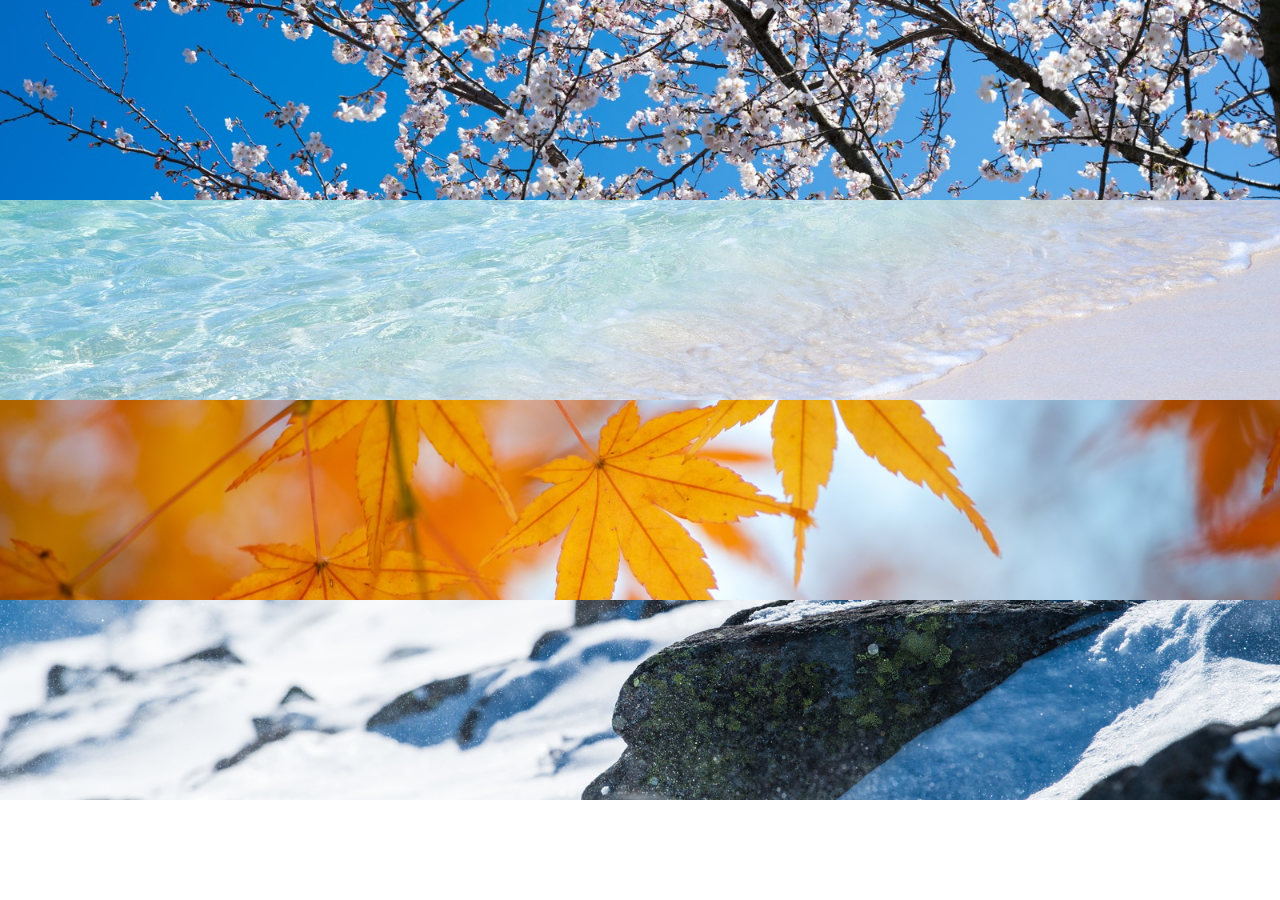
<file: cp6ex.html>
<!DOCTYPE html>
<html lang="ja">
  <head>
    <meta charset="UTF-8" />
    <!-- CSSファイルの読み込み -->
    <link rel="stylesheet" href="cp6ex.css" />
    <title>１ー６演習問題</title>
  </head>

  <body>
      <div class="box1"></div>
      <div class="box2"></div>
      <div class="box3"></div>
      <div class="box4"></div>
  </body>
  </html>
</file>
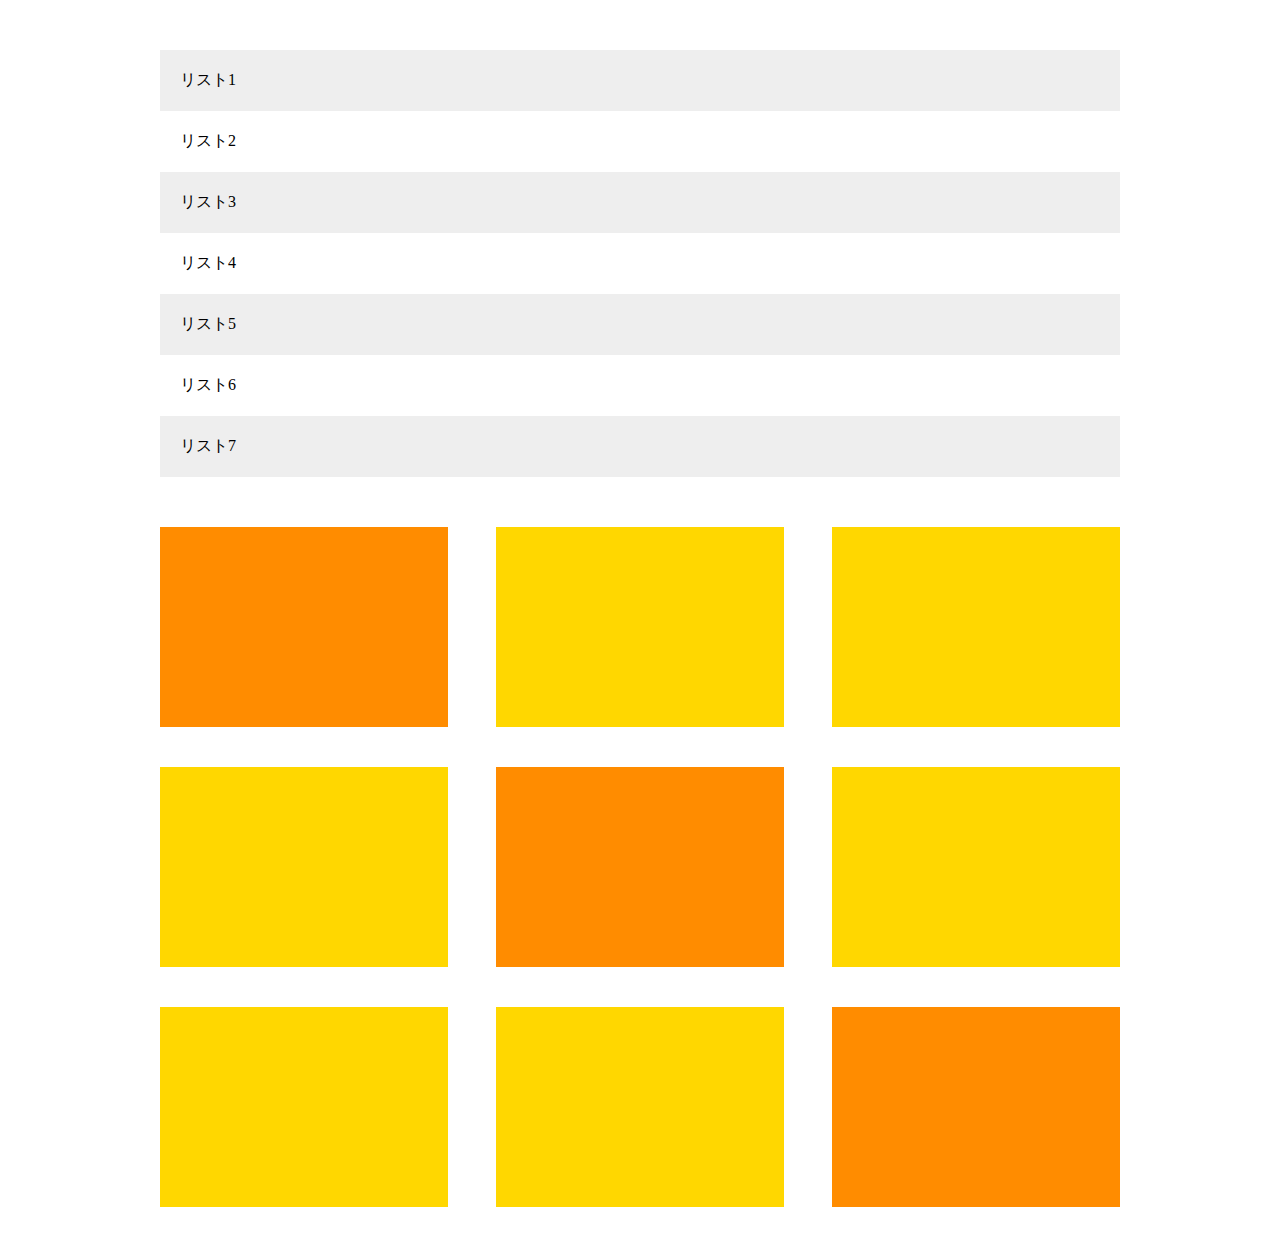
<file: cp8ex.html>
<!DOCTYPE html>
<html lang="ja">
  <head>
    <meta charset="UTF-8" />
    <title>8章演習</title>
    <link rel="stylesheet" href="cp8ex.css" />
  </head>
  <body>
    <main>
      <ul class="item-list">
        <li class="item">リスト1</li>
        <li class="item">リスト2</li>
        <li class="item">リスト3</li>
        <li class="item">リスト4</li>
        <li class="item">リスト5</li>
        <li class="item">リスト6</li>
        <li class="item">リスト7</li>
      </ul>

      <div class="box-list">
        <div class="box"></div>
        <div class="box"></div>
        <div class="box"></div>
        <div class="box"></div>
        <div class="box"></div>
        <div class="box"></div>
        <div class="box"></div>
        <div class="box"></div>
        <div class="box"></div>
      </div>
    </main>
  </body>
</html>
</file>
<file: cp6ex.css>
* {
  margin: 0;
  padding: 0;
  box-sizing: border-box;
  color:#6c6b6b;
}

.box1{
  width: 100%; 
  height: 200px; 
  background-image: url(img/box1.jpg);
  background-size: cover;
  background-position: center;
}
.box2{
  width: 100%; 
  height: 200px; 
  background-image: url(img/box2.jpg);
  background-size: cover;
  background-position: center;
 }
 .box3{
  width: 100%; 
  height: 200px; 
  background-image: url(img/box3.jpg);
  background-size: cover;
  background-position: center;
 }
 .box4{
  width: 100%; 
  height: 200px; 
  background-image: url(img/box4.jpg);
  background-size: cover;
  background-position: center;
}
</file>
<file: cp8ex.css>
* {
  margin: 0;
  padding: 0;
  box-sizing: border-box;
}

main {
  width: 960px;
  margin: 50px auto;
}

.item-list {
  margin-bottom: 50px;
}

.item {
  padding: 20px;
  list-style: none;
}

.item:nth-child(odd) {
  background-color: #eee;
}

.box-list {
  display: flex;
  flex-wrap: wrap;
}

.box {
  background-color: #ffd700;
  width: 30%;
  height: 200px;
  margin-right: 5%;
  margin-bottom: 40px;
}

.box:first-child,
.box:nth-child(5),
.box:last-child {
  background-color: #ff8c00;
}

.box:nth-child(3n) {
  margin-right: 0;
}

.box:nth-last-child(-n + 3) {
  margin-bottom: 0;
}
</file>
